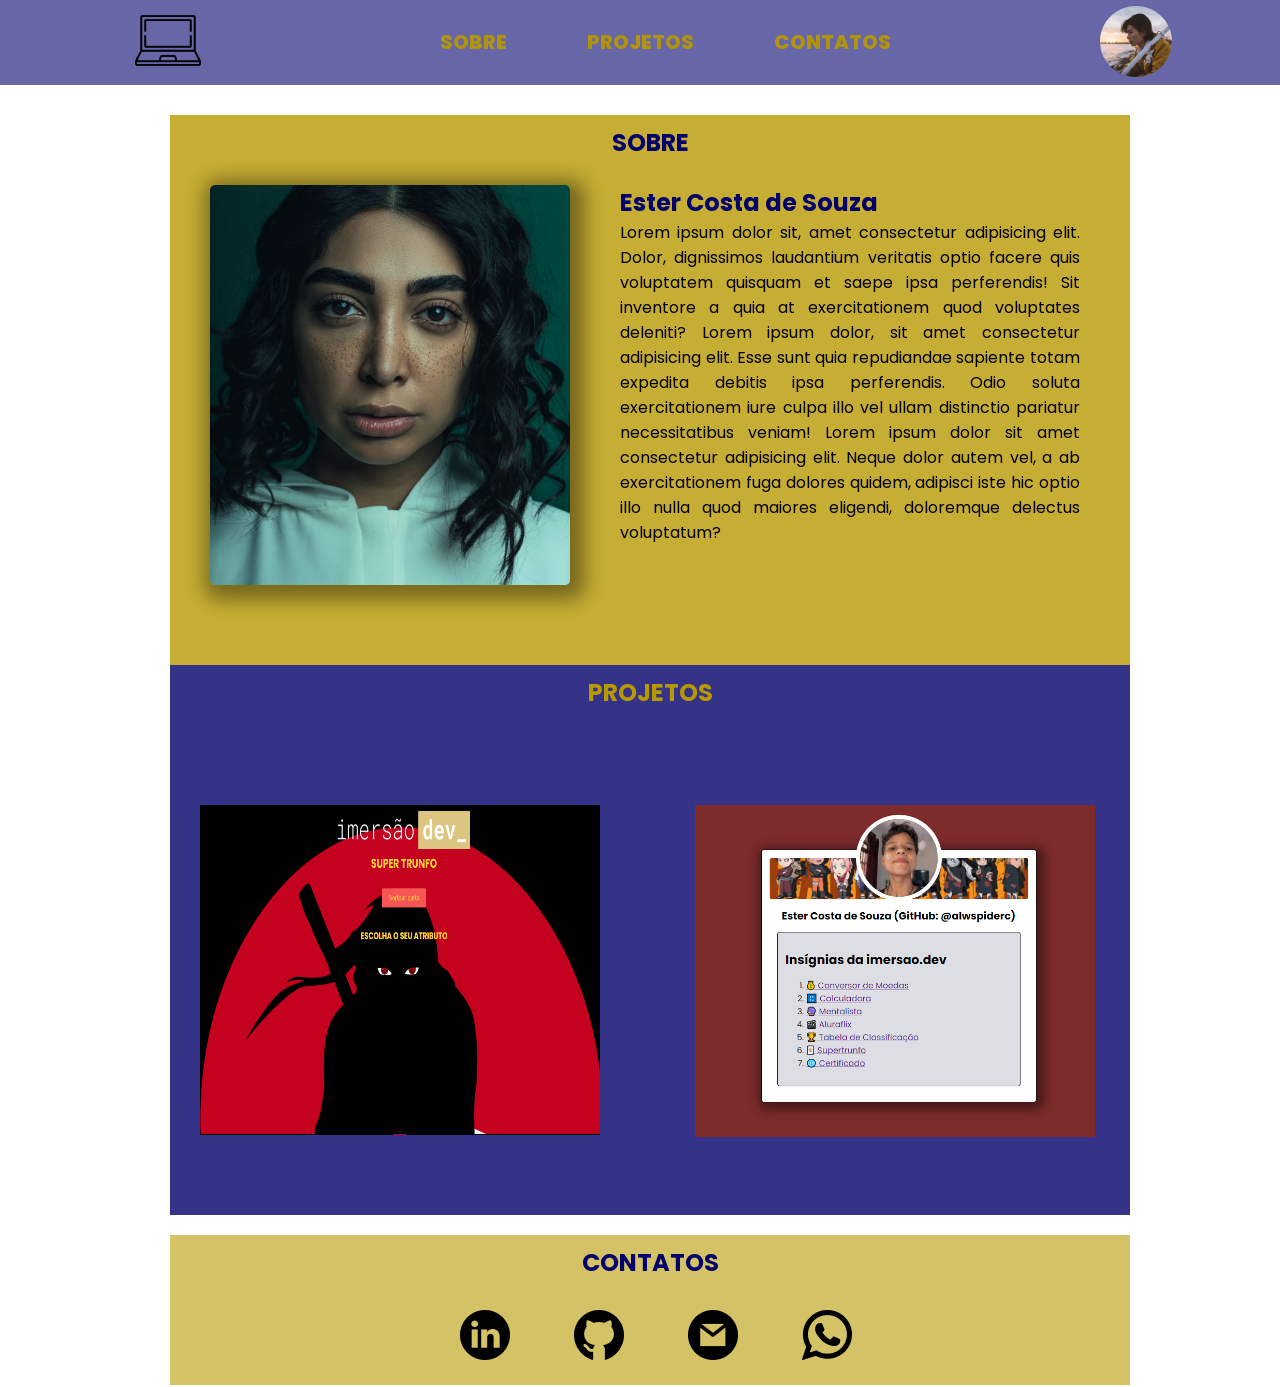
<file: index.html>
<!DOCTYPE html>
<html lang="pt-br">

<head>
    <meta charset="UTF-8">
    <meta http-equiv="X-UA-Compatible" content="IE=edge">
    <meta name="viewport" content="width=device-width, initial-scale=1.0">
    <link rel="preconnect" href="https://fonts.gstatic.com">

    <link rel="preconnect" href="https://fonts.gstatic.com">
    <link href="https://fonts.googleapis.com/css2?family=Poppins:wght@100;300;400;700;800;900&display=swap"
        rel="stylesheet">

    <link rel="stylesheet" href="css/style.css">

    <title>Ester Costa de Souza</title>
</head>

<body>
    <header id="cabecalho">
        <div id="logo">
            <img src="img/laptop.png" alt="Logo">
        </div>
        <div>
            <ul id="navegacao">
                <li id="decoracao"><a href="#sobre">SOBRE</a></li>
                <li><a href="#projetos">PROJETOS</a></li>
                <li><a href="#contatos">CONTATOS</a></li>
            </ul>
            <div id="avatar">
                <img src="img/avatar.png" alt="">
            </div>
        </div>
    </header>

    <section id="sobre">
        <div>
            <div class="titulo-sobre">
                <h2>SOBRE</h2>
            </div>
            <div class="imagem-perfil">
                <img src="img/imgPerfil.png" alt="">
            </div>

            <div class="paragrafo">
                <h2>Ester Costa de Souza</h2>
                <p>Lorem ipsum dolor sit, amet consectetur adipisicing elit. Dolor, dignissimos laudantium veritatis
                    optio facere quis voluptatem quisquam et saepe ipsa perferendis! Sit inventore a quia at
                    exercitationem quod voluptates deleniti? Lorem ipsum dolor, sit amet consectetur adipisicing elit.
                    Esse sunt quia repudiandae sapiente totam expedita debitis ipsa perferendis. Odio soluta
                    exercitationem iure culpa illo vel ullam distinctio pariatur necessitatibus veniam! Lorem ipsum
                    dolor sit amet consectetur adipisicing elit. Neque dolor autem vel, a ab exercitationem fuga dolores
                    quidem, adipisci iste hic optio illo nulla quod maiores eligendi, doloremque delectus voluptatum?
                </p>
            </div>
        </div>
    </section>

    <section id="projetos">
        <div class="titulo-projetos">
            <h2>PROJETOS</h2>
        </div>

        <div class="super-trunfo">
            <a href="https://alwspiderc.github.io/SuperTrunfo-imersao.dev/" target="_blank"><img
                    src="img/superTrunfo.png" alt="SuperTrunfo"></a>
        </div>

        <div class="certificard">
            <a href="https://alwspiderc.github.io/Certificard-imersao.dev/" target="_blank"> <img
                    src="img/certificard.png" alt=""></a>
        </div>
    </section>

    <footer id="contatos">

        <div class="titulo-contatos">
            <h2>CONTATOS</h2>
        </div>

        <div class="linkedin contato-box1">
            <a href="https://www.linkedin.com/in/alwesterc/" target="_blank"><img src="img/linkedin 1.png"
                    alt="Linkedin"></a>
        </div>

        <div class="github contato-box1">
            <a href="https://github.com/alwspiderc" target="_blank"><img src="img/github 1.png" alt="GitHub"></a>
        </div>

        <div class="email contato-box2">
            <a href="mailto: alwesterc@gmail.com" target="_blank"><img src="img/gmail 1.png" alt=""></a>
        </div>

        <div class="telefone contato-box2">
            <a href="tel:" target="_blank"><img src="img/whatsapp 1.png" alt=""></a>
        </div>
    </footer>
</body>

</html>
</file>
<file: css/style.css>
*{
    margin: 0;
    padding: 0;
    box-sizing: border-box;
    font-family: 'Poppins', sans-serif;
    font-style: normal;
}

#cabecalho{
    position: relative;
    width: 100%;
    height: 85px;
    background-color: rgba(3, 0, 107, 0.6);
}

#logo{
    position: absolute;
    width: 66px;
    height: 65px;
    left: 135px;
    top: 8px;
}

#navegacao, ul{
    position: absolute;
    list-style: none;
    display: flex;
    left: 400px;
}

li, a{
    color: rgba(184, 153, 0, 0.9);
    text-decoration: none;
    font-weight: 800;
    font-size: 20px;
    line-height: 45px;
    padding: 20px;
    width: px;
    height: 10px;
}



#avatar{
    width: 72px;
    height: 72px;
    position: absolute;
    left: 1100px;
    top: 6px;
}
#sobre{
    position: relative;
    background-color: rgba(184, 153, 0, 0.8);
    margin-top: 30px;
    margin-left: 170px;
    width: 960px;
    height: 550px;
    color: rgba(3, 0, 107, 1);;
}

#sobre img{
    position: absolute;
    width:360px;
    height: 400px;  
    left: 40px;
    top: 70px;
    border-radius: 5px;
    box-shadow: 5px 5px 19px 10px rgba(0,0,0,0.40); 
}

.titulo-sobre{
   position: absolute;
   top: 10px;
   text-align: center;
   width: 100%;
}
.paragrafo {
    position: absolute;
    width: 460px;
    height: 456px;
    left: 450px;
    top: 70px;
    text-align: justify;
}

.paragrafo p{
  color: #000000;
}

#projetos{
    position: relative;
    background-color: rgba(3, 0, 107, 0.8);
    margin-left: 170px;
    width: 960px;
    height: 550px;
}

.super-trunfo img{
    position: absolute;
    width: 400px;
    height: 330px;
    left: 30px;
    top: 140px;
}

.certificard img{
    position: absolute;
    width: 400px;
    left: 525px;
    top: 140px;
}

.titulo-projetos{
   position: absolute;
   color: rgba(184, 153, 0, 1);
   top: 10px;
   text-align: center;
   width: 100%;
}

#contatos{
    margin-top: 20px;
    position: relative;
    background-color: rgba(184, 153, 0, 0.6);
    margin-left: 170px;
    width: 960px;
    height: 150px;
}

.titulo-contatos{
   position: absolute;
   top: 10px;
   text-align: center;
   width: 100%;
   color: rgba(3, 0, 107, 1);
}

.contato-box1, .contato-box2{
    position: relative;
    display: inline-block;
    top: 75px;
    margin-left: 20px;
    left: 250px;
}
</file>
